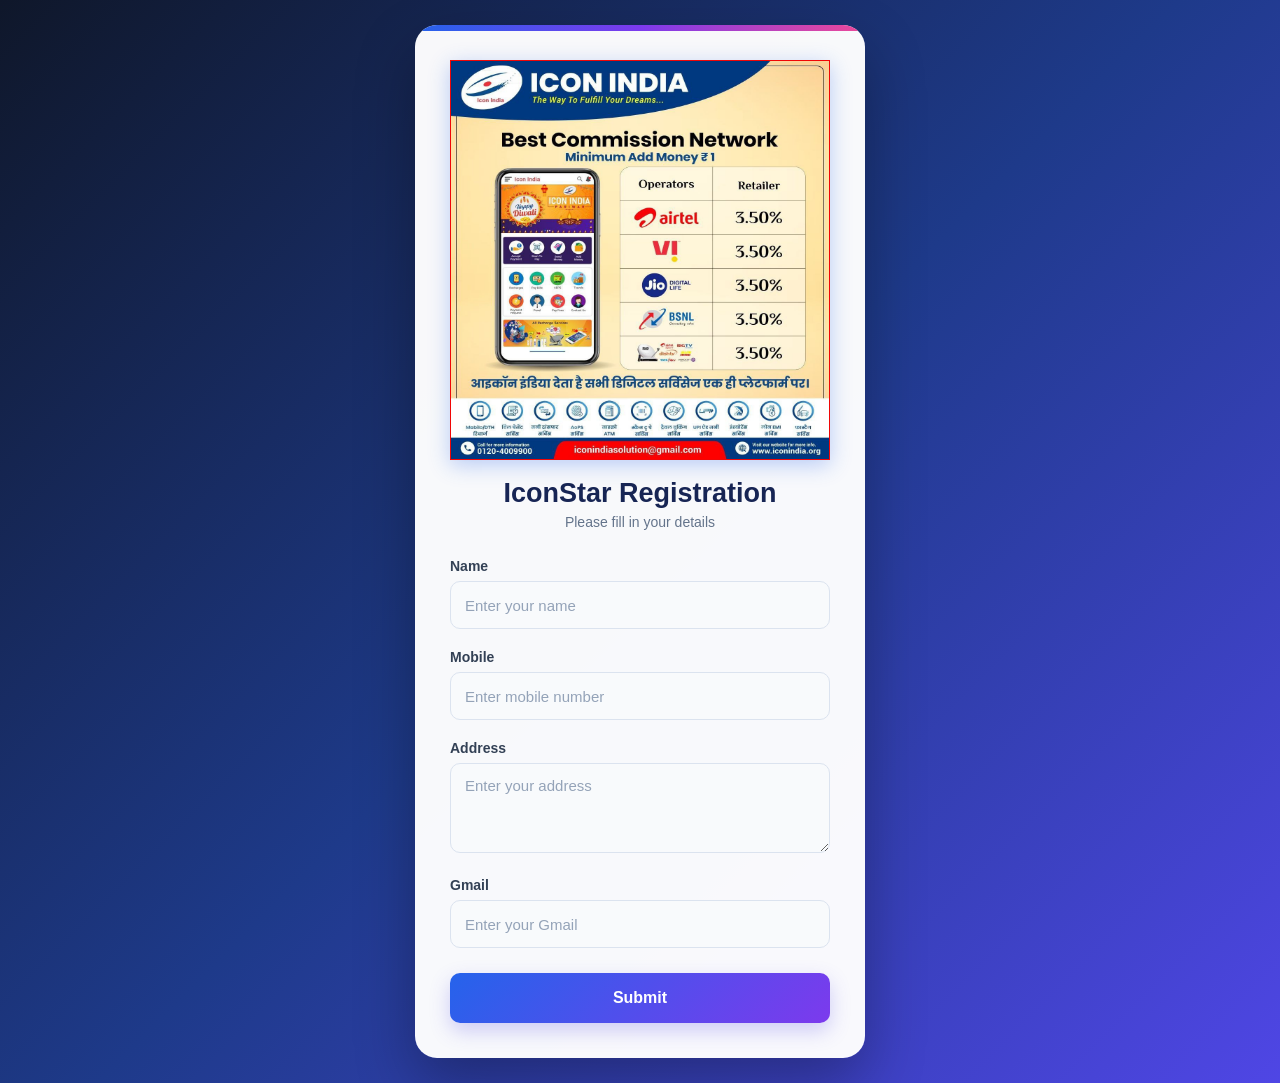
<file: iconindia/index.html>
<!DOCTYPE html>
<html lang="en">

<head>
    <meta charset="UTF-8">
    <meta name="viewport" content="width=device-width, initial-scale=1.0">

    <title>IconStar Star Form</title>

    <link rel="stylesheet" href="style.css">
</head>

<body>

    <div class="container">

        <div class="logo">
            <img id="logoimg" src="/images/iconstarone.jpg" alt="IconStar">
        </div>

        <h2>IconStar Registration</h2>
        <p class="subtitle">Please fill in your details</p>

        <form>

            <div class="form-group">
                <label for="name">Name</label>
                <input type="text" id="name" name="name" placeholder="Enter your name" required>
            </div>

            <div class="form-group">
                <label for="mobile">Mobile</label>
                <input type="number" id="mobile" name="mobile" placeholder="Enter mobile number" maxlength="10" required>
            </div>

            <div class="form-group">
                <label for="address">Address</label>
                <textarea id="address" name="address" placeholder="Enter your address" required></textarea>
            </div>

            <div class="form-group">
                <label for="gmail">Gmail</label>
                <input type="email" id="gmail" name="gmail" placeholder="Enter your Gmail" required>
            </div>

            <button id="submit-btn" >
                Submit
            </button>

        </form>

    </div>

</body>
<script src="script.js"></script>

</html>
</file>
<file: iconindia/style.css>
* {
    margin: 0;
    padding: 0;
    box-sizing: border-box;
    font-family: "Segoe UI", Arial, sans-serif;
}

body {
    min-height: 100vh;

    display: flex;
    justify-content: center;
    align-items: center;

    padding: 25px;

    background:
        linear-gradient(135deg,
            #0f172a,
            #1e3a8a,
            #4f46e5);
}

/* Main Card */

.container {
    width: 100%;
    max-width: 450px;

    background: rgba(255, 255, 255, 0.97);

    padding: 35px;

    border-radius: 22px;

    box-shadow:
        0 25px 60px rgba(0, 0, 0, 0.30);

    position: relative;

    overflow: hidden;
}

/* Top Gradient */

.container::before {
    content: "";

    position: absolute;

    top: 0;
    left: 0;

    width: 100%;
    height: 6px;

    background: linear-gradient(90deg,
            #2563eb,
            #7c3aed,
            #ec4899);
}

/* Logo */

.logo {
    display: flex;
    justify-content: center;
    margin-bottom: 18px;
}

.logo img {
    width: 400px;
    height: 400px;
    border: 1px solid #f00606;
    box-shadow: 0 5px 20px rgba(37, 99, 235, 0.3);
}

/* Heading */

h2 {
    text-align: center;

    color: #172554;

    font-size: 27px;

    margin-bottom: 5px;
}

.subtitle {
    text-align: center;

    color: #64748b;

    font-size: 14px;

    margin-bottom: 28px;
}

/* Form */

.form-group {
    margin-bottom: 20px;
}

label {
    display: block;

    margin-bottom: 7px;

    color: #334155;

    font-size: 14px;

    font-weight: 600;
}

/* Inputs */

input,
textarea {
    width: 100%;

    border: 1.5px solid #dbe3ef;

    border-radius: 10px;

    padding: 13px 14px;

    font-size: 15px;

    outline: none;

    color: #1e293b;

    background: #f8fafc;

    transition: 0.25s;
}

input {
    height: 48px;
}

textarea {
    height: 90px;

    resize: vertical;
}

/* Placeholder */

input::placeholder,
textarea::placeholder {
    color: #94a3b8;
}

/* Focus */

input:focus,
textarea:focus {
    border-color: #4f46e5;

    background: #fff;

    box-shadow:
        0 0 0 4px rgba(79, 70, 229, 0.10);
}

/* Button */

button {
    width: 100%;

    height: 50px;

    border: none;

    border-radius: 10px;

    background: linear-gradient(135deg,
            #2563eb,
            #7c3aed);

    color: white;

    font-size: 16px;

    font-weight: 600;

    cursor: pointer;

    margin-top: 5px;

    transition: 0.25s;

    box-shadow:
        0 8px 20px rgba(79, 70, 229, 0.25);
}

button:hover {
    transform: translateY(-2px);

    box-shadow:
        0 12px 25px rgba(79, 70, 229, 0.35);
}

button:active {
    transform: translateY(0);
}

/* Mobile */

@media (max-width: 500px) {
    .container {
        padding: 25px;
    }

    .logo img {
        width: 300px;
        height: 300px;
    }
}
</file>
<file: brands/iconindia/style.css>
* {
    margin: 0;
    padding: 0;
    box-sizing: border-box;
    font-family: "Segoe UI", Arial, sans-serif;
}

body {
    min-height: 100vh;

    display: flex;
    justify-content: center;
    align-items: center;

    padding: 25px;

    background:
        linear-gradient(135deg,
            #0f172a,
            #1e3a8a,
            #4f46e5);
}

/* Main Card */

.container {
    width: 100%;
    max-width: 450px;

    background: rgba(255, 255, 255, 0.97);

    padding: 35px;

    border-radius: 22px;

    box-shadow:
        0 25px 60px rgba(0, 0, 0, 0.30);

    position: relative;

    overflow: hidden;
}

/* Top Gradient */

.container::before {
    content: "";

    position: absolute;

    top: 0;
    left: 0;

    width: 100%;
    height: 6px;

    background: linear-gradient(90deg,
            #2563eb,
            #7c3aed,
            #ec4899);
}

/* Logo */

.logo {
    display: flex;
    justify-content: center;
    margin-bottom: 18px;
}

.logo img {
    width: 400px;
    height: 400px;
    border: 1px solid #f00606;
    box-shadow: 0 5px 20px rgba(37, 99, 235, 0.3);
}

/* Heading */

h2 {
    text-align: center;

    color: #172554;

    font-size: 27px;

    margin-bottom: 5px;
}

.subtitle {
    text-align: center;

    color: #64748b;

    font-size: 14px;

    margin-bottom: 28px;
}

/* Form */

.form-group {
    margin-bottom: 20px;
}

label {
    display: block;

    margin-bottom: 7px;

    color: #334155;

    font-size: 14px;

    font-weight: 600;
}

/* Inputs */

input,
textarea {
    width: 100%;

    border: 1.5px solid #dbe3ef;

    border-radius: 10px;

    padding: 13px 14px;

    font-size: 15px;

    outline: none;

    color: #1e293b;

    background: #f8fafc;

    transition: 0.25s;
}

input {
    height: 48px;
}

textarea {
    height: 90px;

    resize: vertical;
}

/* Placeholder */

input::placeholder,
textarea::placeholder {
    color: #94a3b8;
}

/* Focus */

input:focus,
textarea:focus {
    border-color: #4f46e5;

    background: #fff;

    box-shadow:
        0 0 0 4px rgba(79, 70, 229, 0.10);
}

/* Button */

button {
    width: 100%;

    height: 50px;

    border: none;

    border-radius: 10px;

    background: linear-gradient(135deg,
            #2563eb,
            #7c3aed);

    color: white;

    font-size: 16px;

    font-weight: 600;

    cursor: pointer;

    margin-top: 5px;

    transition: 0.25s;

    box-shadow:
        0 8px 20px rgba(79, 70, 229, 0.25);
}

button:hover {
    transform: translateY(-2px);

    box-shadow:
        0 12px 25px rgba(79, 70, 229, 0.35);
}

button:active {
    transform: translateY(0);
}

/* Mobile */

@media (max-width: 500px) {
    .container {
        padding: 25px;
    }

    .logo img {
        width: 300px;
        height: 300px;
    }
}
</file>
